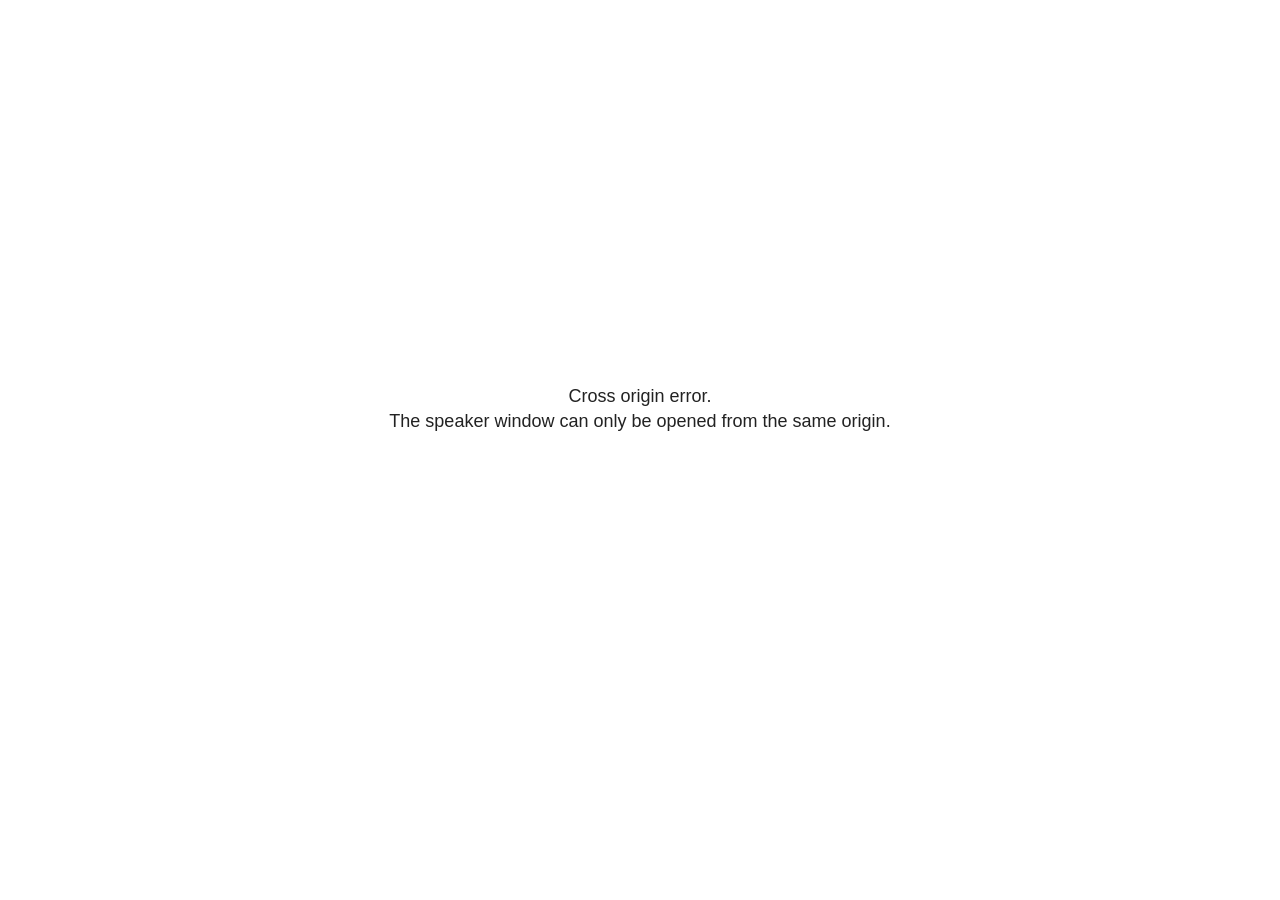
<file: _freeze/index/libs/revealjs/plugin/notes/speaker-view.html>
<!--
	NOTE: You need to build the notes plugin after making changes to this file.
-->
<html lang="en">
	<head>
		<meta charset="utf-8">

		<title>reveal.js - Speaker View</title>

		<style>
			body {
				font-family: Helvetica;
				font-size: 18px;
			}

			#current-slide,
			#upcoming-slide,
			#speaker-controls {
				padding: 6px;
				box-sizing: border-box;
				-moz-box-sizing: border-box;
			}

			#current-slide iframe,
			#upcoming-slide iframe {
				width: 100%;
				height: 100%;
				border: 1px solid #ddd;
			}

			#current-slide .label,
			#upcoming-slide .label {
				position: absolute;
				top: 10px;
				left: 10px;
				z-index: 2;
			}

			#connection-status {
				position: absolute;
				top: 0;
				left: 0;
				width: 100%;
				height: 100%;
				z-index: 20;
				padding: 30% 20% 20% 20%;
				font-size: 18px;
				color: #222;
				background: #fff;
				text-align: center;
				box-sizing: border-box;
				line-height: 1.4;
			}

			.overlay-element {
				height: 34px;
				line-height: 34px;
				padding: 0 10px;
				text-shadow: none;
				background: rgba( 220, 220, 220, 0.8 );
				color: #222;
				font-size: 14px;
			}

			.overlay-element.interactive:hover {
				background: rgba( 220, 220, 220, 1 );
			}

			#current-slide {
				position: absolute;
				width: 60%;
				height: 100%;
				top: 0;
				left: 0;
				padding-right: 0;
			}

			#upcoming-slide {
				position: absolute;
				width: 40%;
				height: 40%;
				right: 0;
				top: 0;
			}

			/* Speaker controls */
			#speaker-controls {
				position: absolute;
				top: 40%;
				right: 0;
				width: 40%;
				height: 60%;
				overflow: auto;
				font-size: 18px;
			}

				.speaker-controls-time.hidden,
				.speaker-controls-notes.hidden {
					display: none;
				}

				.speaker-controls-time .label,
				.speaker-controls-pace .label,
				.speaker-controls-notes .label {
					text-transform: uppercase;
					font-weight: normal;
					font-size: 0.66em;
					color: #666;
					margin: 0;
				}

				.speaker-controls-time, .speaker-controls-pace {
					border-bottom: 1px solid rgba( 200, 200, 200, 0.5 );
					margin-bottom: 10px;
					padding: 10px 16px;
					padding-bottom: 20px;
					cursor: pointer;
				}

				.speaker-controls-time .reset-button {
					opacity: 0;
					float: right;
					color: #666;
					text-decoration: none;
				}
				.speaker-controls-time:hover .reset-button {
					opacity: 1;
				}

				.speaker-controls-time .timer,
				.speaker-controls-time .clock {
					width: 50%;
				}

				.speaker-controls-time .timer,
				.speaker-controls-time .clock,
				.speaker-controls-time .pacing .hours-value,
				.speaker-controls-time .pacing .minutes-value,
				.speaker-controls-time .pacing .seconds-value {
					font-size: 1.9em;
				}

				.speaker-controls-time .timer {
					float: left;
				}

				.speaker-controls-time .clock {
					float: right;
					text-align: right;
				}

				.speaker-controls-time span.mute {
					opacity: 0.3;
				}

				.speaker-controls-time .pacing-title {
					margin-top: 5px;
				}

				.speaker-controls-time .pacing.ahead {
					color: blue;
				}

				.speaker-controls-time .pacing.on-track {
					color: green;
				}

				.speaker-controls-time .pacing.behind {
					color: red;
				}

				.speaker-controls-notes {
					padding: 10px 16px;
				}

				.speaker-controls-notes .value {
					margin-top: 5px;
					line-height: 1.4;
					font-size: 1.2em;
				}

			/* Layout selector */
			#speaker-layout {
				position: absolute;
				top: 10px;
				right: 10px;
				color: #222;
				z-index: 10;
			}
				#speaker-layout select {
					position: absolute;
					width: 100%;
					height: 100%;
					top: 0;
					left: 0;
					border: 0;
					box-shadow: 0;
					cursor: pointer;
					opacity: 0;

					font-size: 1em;
					background-color: transparent;

					-moz-appearance: none;
					-webkit-appearance: none;
					-webkit-tap-highlight-color: rgba(0, 0, 0, 0);
				}

				#speaker-layout select:focus {
					outline: none;
					box-shadow: none;
				}

			.clear {
				clear: both;
			}

			/* Speaker layout: Wide */
			body[data-speaker-layout="wide"] #current-slide,
			body[data-speaker-layout="wide"] #upcoming-slide {
				width: 50%;
				height: 45%;
				padding: 6px;
			}

			body[data-speaker-layout="wide"] #current-slide {
				top: 0;
				left: 0;
			}

			body[data-speaker-layout="wide"] #upcoming-slide {
				top: 0;
				left: 50%;
			}

			body[data-speaker-layout="wide"] #speaker-controls {
				top: 45%;
				left: 0;
				width: 100%;
				height: 50%;
				font-size: 1.25em;
			}

			/* Speaker layout: Tall */
			body[data-speaker-layout="tall"] #current-slide,
			body[data-speaker-layout="tall"] #upcoming-slide {
				width: 45%;
				height: 50%;
				padding: 6px;
			}

			body[data-speaker-layout="tall"] #current-slide {
				top: 0;
				left: 0;
			}

			body[data-speaker-layout="tall"] #upcoming-slide {
				top: 50%;
				left: 0;
			}

			body[data-speaker-layout="tall"] #speaker-controls {
				padding-top: 40px;
				top: 0;
				left: 45%;
				width: 55%;
				height: 100%;
				font-size: 1.25em;
			}

			/* Speaker layout: Notes only */
			body[data-speaker-layout="notes-only"] #current-slide,
			body[data-speaker-layout="notes-only"] #upcoming-slide {
				display: none;
			}

			body[data-speaker-layout="notes-only"] #speaker-controls {
				padding-top: 40px;
				top: 0;
				left: 0;
				width: 100%;
				height: 100%;
				font-size: 1.25em;
			}

			@media screen and (max-width: 1080px) {
				body[data-speaker-layout="default"] #speaker-controls {
					font-size: 16px;
				}
			}

			@media screen and (max-width: 900px) {
				body[data-speaker-layout="default"] #speaker-controls {
					font-size: 14px;
				}
			}

			@media screen and (max-width: 800px) {
				body[data-speaker-layout="default"] #speaker-controls {
					font-size: 12px;
				}
			}

		</style>
	</head>

	<body>

		<div id="connection-status">Loading speaker view...</div>

		<div id="current-slide"></div>
		<div id="upcoming-slide"><span class="overlay-element label">Upcoming</span></div>
		<div id="speaker-controls">
			<div class="speaker-controls-time">
				<h4 class="label">Time <span class="reset-button">Click to Reset</span></h4>
				<div class="clock">
					<span class="clock-value">0:00 AM</span>
				</div>
				<div class="timer">
					<span class="hours-value">00</span><span class="minutes-value">:00</span><span class="seconds-value">:00</span>
				</div>
				<div class="clear"></div>

				<h4 class="label pacing-title" style="display: none">Pacing – Time to finish current slide</h4>
				<div class="pacing" style="display: none">
					<span class="hours-value">00</span><span class="minutes-value">:00</span><span class="seconds-value">:00</span>
				</div>
			</div>

			<div class="speaker-controls-notes hidden">
				<h4 class="label">Notes</h4>
				<div class="value"></div>
			</div>
		</div>
		<div id="speaker-layout" class="overlay-element interactive">
			<span class="speaker-layout-label"></span>
			<select class="speaker-layout-dropdown"></select>
		</div>

		<script>

			(function() {

				var notes,
					notesValue,
					currentState,
					currentSlide,
					upcomingSlide,
					layoutLabel,
					layoutDropdown,
					pendingCalls = {},
					lastRevealApiCallId = 0,
					connected = false

				var connectionStatus = document.querySelector( '#connection-status' );

				var SPEAKER_LAYOUTS = {
					'default': 'Default',
					'wide': 'Wide',
					'tall': 'Tall',
					'notes-only': 'Notes only'
				};

				setupLayout();

				let openerOrigin;

				try {
					openerOrigin = window.opener.location.origin;
				}
				catch ( error ) { console.warn( error ) }

				// In order to prevent XSS, the speaker view will only run if its
				// opener has the same origin as itself
				if( window.location.origin !== openerOrigin ) {
					connectionStatus.innerHTML = 'Cross origin error.<br>The speaker window can only be opened from the same origin.';
					return;
				}

				var connectionTimeout = setTimeout( function() {
					connectionStatus.innerHTML = 'Error connecting to main window.<br>Please try closing and reopening the speaker view.';
				}, 5000 );

				window.addEventListener( 'message', function( event ) {

					// Validate the origin of all messages to avoid parsing messages
					// that aren't meant for us. Ignore when running off file:// so
					// that the speaker view continues to work without a web server.
					if( window.location.origin !== event.origin && window.location.origin !== 'file://' ) {
						return
					}

					clearTimeout( connectionTimeout );
					connectionStatus.style.display = 'none';

					var data = JSON.parse( event.data );

					// The overview mode is only useful to the reveal.js instance
					// where navigation occurs so we don't sync it
					if( data.state ) delete data.state.overview;

					// Messages sent by the notes plugin inside of the main window
					if( data && data.namespace === 'reveal-notes' ) {
						if( data.type === 'connect' ) {
							handleConnectMessage( data );
						}
						else if( data.type === 'state' ) {
							handleStateMessage( data );
						}
						else if( data.type === 'return' ) {
							pendingCalls[data.callId](data.result);
							delete pendingCalls[data.callId];
						}
					}
					// Messages sent by the reveal.js inside of the current slide preview
					else if( data && data.namespace === 'reveal' ) {
						if( /ready/.test( data.eventName ) ) {
							// Send a message back to notify that the handshake is complete
							window.opener.postMessage( JSON.stringify({ namespace: 'reveal-notes', type: 'connected'} ), '*' );
						}
						else if( /slidechanged|fragmentshown|fragmenthidden|paused|resumed/.test( data.eventName ) && currentState !== JSON.stringify( data.state ) ) {

							dispatchStateToMainWindow( data.state );

						}
					}

				} );

				/**
				 * Updates the presentation in the main window to match the state
				 * of the presentation in the notes window.
				 */
				const dispatchStateToMainWindow = debounce(( state ) => {
					window.opener.postMessage( JSON.stringify({ method: 'setState', args: [ state ]} ), '*' );
				}, 500);

				/**
				 * Asynchronously calls the Reveal.js API of the main frame.
				 */
				function callRevealApi( methodName, methodArguments, callback ) {

					var callId = ++lastRevealApiCallId;
					pendingCalls[callId] = callback;
					window.opener.postMessage( JSON.stringify( {
						namespace: 'reveal-notes',
						type: 'call',
						callId: callId,
						methodName: methodName,
						arguments: methodArguments
					} ), '*' );

				}

				/**
				 * Called when the main window is trying to establish a
				 * connection.
				 */
				function handleConnectMessage( data ) {

					if( connected === false ) {
						connected = true;

						setupIframes( data );
						setupKeyboard();
						setupNotes();
						setupTimer();
						setupHeartbeat();
					}

				}

				/**
				 * Called when the main window sends an updated state.
				 */
				function handleStateMessage( data ) {

					// Store the most recently set state to avoid circular loops
					// applying the same state
					currentState = JSON.stringify( data.state );

					// No need for updating the notes in case of fragment changes
					if ( data.notes ) {
						notes.classList.remove( 'hidden' );
						notesValue.style.whiteSpace = data.whitespace;
						if( data.markdown ) {
							notesValue.innerHTML = marked( data.notes );
						}
						else {
							notesValue.innerHTML = data.notes;
						}
					}
					else {
						notes.classList.add( 'hidden' );
					}

					// Update the note slides
					currentSlide.contentWindow.postMessage( JSON.stringify({ method: 'setState', args: [ data.state ] }), '*' );
					upcomingSlide.contentWindow.postMessage( JSON.stringify({ method: 'setState', args: [ data.state ] }), '*' );
					upcomingSlide.contentWindow.postMessage( JSON.stringify({ method: 'next' }), '*' );

				}

				// Limit to max one state update per X ms
				handleStateMessage = debounce( handleStateMessage, 200 );

				/**
				 * Forward keyboard events to the current slide window.
				 * This enables keyboard events to work even if focus
				 * isn't set on the current slide iframe.
				 *
				 * Block F5 default handling, it reloads and disconnects
				 * the speaker notes window.
				 */
				function setupKeyboard() {

					document.addEventListener( 'keydown', function( event ) {
						if( event.keyCode === 116 || ( event.metaKey && event.keyCode === 82 ) ) {
							event.preventDefault();
							return false;
						}
						currentSlide.contentWindow.postMessage( JSON.stringify({ method: 'triggerKey', args: [ event.keyCode ] }), '*' );
					} );

				}

				/**
				 * Creates the preview iframes.
				 */
				function setupIframes( data ) {

					var params = [
						'receiver',
						'progress=false',
						'history=false',
						'transition=none',
						'autoSlide=0',
						'backgroundTransition=none'
					].join( '&' );

					var urlSeparator = /\?/.test(data.url) ? '&' : '?';
					var hash = '#/' + data.state.indexh + '/' + data.state.indexv;
					var currentURL = data.url + urlSeparator + params + '&scrollActivationWidth=false&postMessageEvents=true' + hash;
					var upcomingURL = data.url + urlSeparator + params + '&scrollActivationWidth=false&controls=false' + hash;

					currentSlide = document.createElement( 'iframe' );
					currentSlide.setAttribute( 'width', 1280 );
					currentSlide.setAttribute( 'height', 1024 );
					currentSlide.setAttribute( 'src', currentURL );
					document.querySelector( '#current-slide' ).appendChild( currentSlide );

					upcomingSlide = document.createElement( 'iframe' );
					upcomingSlide.setAttribute( 'width', 640 );
					upcomingSlide.setAttribute( 'height', 512 );
					upcomingSlide.setAttribute( 'src', upcomingURL );
					document.querySelector( '#upcoming-slide' ).appendChild( upcomingSlide );

				}

				/**
				 * Setup the notes UI.
				 */
				function setupNotes() {

					notes = document.querySelector( '.speaker-controls-notes' );
					notesValue = document.querySelector( '.speaker-controls-notes .value' );

				}

				/**
				 * We send out a heartbeat at all times to ensure we can
				 * reconnect with the main presentation window after reloads.
				 */
				function setupHeartbeat() {

					setInterval( () => {
						window.opener.postMessage( JSON.stringify({ namespace: 'reveal-notes', type: 'heartbeat'} ), '*' );
					}, 1000 );

				}

				function getTimings( callback ) {

					callRevealApi( 'getSlidesAttributes', [], function ( slideAttributes ) {
						callRevealApi( 'getConfig', [], function ( config ) {
							var totalTime = config.totalTime;
							var minTimePerSlide = config.minimumTimePerSlide || 0;
							var defaultTiming = config.defaultTiming;
							if ((defaultTiming == null) && (totalTime == null)) {
								callback(null);
								return;
							}
							// Setting totalTime overrides defaultTiming
							if (totalTime) {
								defaultTiming = 0;
							}
							var timings = [];
							for ( var i in slideAttributes ) {
								var slide = slideAttributes[ i ];
								var timing = defaultTiming;
								if( slide.hasOwnProperty( 'data-timing' )) {
									var t = slide[ 'data-timing' ];
									timing = parseInt(t);
									if( isNaN(timing) ) {
										console.warn("Could not parse timing '" + t + "' of slide " + i + "; using default of " + defaultTiming);
										timing = defaultTiming;
									}
								}
								timings.push(timing);
							}
							if ( totalTime ) {
								// After we've allocated time to individual slides, we summarize it and
								// subtract it from the total time
								var remainingTime = totalTime - timings.reduce( function(a, b) { return a + b; }, 0 );
								// The remaining time is divided by the number of slides that have 0 seconds
								// allocated at the moment, giving the average time-per-slide on the remaining slides
								var remainingSlides = (timings.filter( function(x) { return x == 0 }) ).length
								var timePerSlide = Math.round( remainingTime / remainingSlides, 0 )
								// And now we replace every zero-value timing with that average
								timings = timings.map( function(x) { return (x==0 ? timePerSlide : x) } );
							}
							var slidesUnderMinimum = timings.filter( function(x) { return (x < minTimePerSlide) } ).length
							if ( slidesUnderMinimum ) {
								message = "The pacing time for " + slidesUnderMinimum + " slide(s) is under the configured minimum of " + minTimePerSlide + " seconds. Check the data-timing attribute on individual slides, or consider increasing the totalTime or minimumTimePerSlide configuration options (or removing some slides).";
								alert(message);
							}
							callback( timings );
						} );
					} );

				}

				/**
				 * Return the number of seconds allocated for presenting
				 * all slides up to and including this one.
				 */
				function getTimeAllocated( timings, callback ) {

					callRevealApi( 'getSlidePastCount', [], function ( currentSlide ) {
						var allocated = 0;
						for (var i in timings.slice(0, currentSlide + 1)) {
							allocated += timings[i];
						}
						callback( allocated );
					} );

				}

				/**
				 * Create the timer and clock and start updating them
				 * at an interval.
				 */
				function setupTimer() {

					var start = new Date(),
					timeEl = document.querySelector( '.speaker-controls-time' ),
					clockEl = timeEl.querySelector( '.clock-value' ),
					hoursEl = timeEl.querySelector( '.hours-value' ),
					minutesEl = timeEl.querySelector( '.minutes-value' ),
					secondsEl = timeEl.querySelector( '.seconds-value' ),
					pacingTitleEl = timeEl.querySelector( '.pacing-title' ),
					pacingEl = timeEl.querySelector( '.pacing' ),
					pacingHoursEl = pacingEl.querySelector( '.hours-value' ),
					pacingMinutesEl = pacingEl.querySelector( '.minutes-value' ),
					pacingSecondsEl = pacingEl.querySelector( '.seconds-value' );

					var timings = null;
					getTimings( function ( _timings ) {

						timings = _timings;
						if (_timings !== null) {
							pacingTitleEl.style.removeProperty('display');
							pacingEl.style.removeProperty('display');
						}

						// Update once directly
						_updateTimer();

						// Then update every second
						setInterval( _updateTimer, 1000 );

					} );


					function _resetTimer() {

						if (timings == null) {
							start = new Date();
							_updateTimer();
						}
						else {
							// Reset timer to beginning of current slide
							getTimeAllocated( timings, function ( slideEndTimingSeconds ) {
								var slideEndTiming = slideEndTimingSeconds * 1000;
								callRevealApi( 'getSlidePastCount', [], function ( currentSlide ) {
									var currentSlideTiming = timings[currentSlide] * 1000;
									var previousSlidesTiming = slideEndTiming - currentSlideTiming;
									var now = new Date();
									start = new Date(now.getTime() - previousSlidesTiming);
									_updateTimer();
								} );
							} );
						}

					}

					timeEl.addEventListener( 'click', function() {
						_resetTimer();
						return false;
					} );

					function _displayTime( hrEl, minEl, secEl, time) {

						var sign = Math.sign(time) == -1 ? "-" : "";
						time = Math.abs(Math.round(time / 1000));
						var seconds = time % 60;
						var minutes = Math.floor( time / 60 ) % 60 ;
						var hours = Math.floor( time / ( 60 * 60 )) ;
						hrEl.innerHTML = sign + zeroPadInteger( hours );
						if (hours == 0) {
							hrEl.classList.add( 'mute' );
						}
						else {
							hrEl.classList.remove( 'mute' );
						}
						minEl.innerHTML = ':' + zeroPadInteger( minutes );
						if (hours == 0 && minutes == 0) {
							minEl.classList.add( 'mute' );
						}
						else {
							minEl.classList.remove( 'mute' );
						}
						secEl.innerHTML = ':' + zeroPadInteger( seconds );
					}

					function _updateTimer() {

						var diff, hours, minutes, seconds,
						now = new Date();

						diff = now.getTime() - start.getTime();

						clockEl.innerHTML = now.toLocaleTimeString( 'en-US', { hour12: true, hour: '2-digit', minute:'2-digit' } );
						_displayTime( hoursEl, minutesEl, secondsEl, diff );
						if (timings !== null) {
							_updatePacing(diff);
						}

					}

					function _updatePacing(diff) {

						getTimeAllocated( timings, function ( slideEndTimingSeconds ) {
							var slideEndTiming = slideEndTimingSeconds * 1000;

							callRevealApi( 'getSlidePastCount', [], function ( currentSlide ) {
								var currentSlideTiming = timings[currentSlide] * 1000;
								var timeLeftCurrentSlide = slideEndTiming - diff;
								if (timeLeftCurrentSlide < 0) {
									pacingEl.className = 'pacing behind';
								}
								else if (timeLeftCurrentSlide < currentSlideTiming) {
									pacingEl.className = 'pacing on-track';
								}
								else {
									pacingEl.className = 'pacing ahead';
								}
								_displayTime( pacingHoursEl, pacingMinutesEl, pacingSecondsEl, timeLeftCurrentSlide );
							} );
						} );
					}

				}

				/**
				 * Sets up the speaker view layout and layout selector.
				 */
				function setupLayout() {

					layoutDropdown = document.querySelector( '.speaker-layout-dropdown' );
					layoutLabel = document.querySelector( '.speaker-layout-label' );

					// Render the list of available layouts
					for( var id in SPEAKER_LAYOUTS ) {
						var option = document.createElement( 'option' );
						option.setAttribute( 'value', id );
						option.textContent = SPEAKER_LAYOUTS[ id ];
						layoutDropdown.appendChild( option );
					}

					// Monitor the dropdown for changes
					layoutDropdown.addEventListener( 'change', function( event ) {

						setLayout( layoutDropdown.value );

					}, false );

					// Restore any currently persisted layout
					setLayout( getLayout() );

				}

				/**
				 * Sets a new speaker view layout. The layout is persisted
				 * in local storage.
				 */
				function setLayout( value ) {

					var title = SPEAKER_LAYOUTS[ value ];

					layoutLabel.innerHTML = 'Layout' + ( title ? ( ': ' + title ) : '' );
					layoutDropdown.value = value;

					document.body.setAttribute( 'data-speaker-layout', value );

					// Persist locally
					if( supportsLocalStorage() ) {
						window.localStorage.setItem( 'reveal-speaker-layout', value );
					}

				}

				/**
				 * Returns the ID of the most recently set speaker layout
				 * or our default layout if none has been set.
				 */
				function getLayout() {

					if( supportsLocalStorage() ) {
						var layout = window.localStorage.getItem( 'reveal-speaker-layout' );
						if( layout ) {
							return layout;
						}
					}

					// Default to the first record in the layouts hash
					for( var id in SPEAKER_LAYOUTS ) {
						return id;
					}

				}

				function supportsLocalStorage() {

					try {
						localStorage.setItem('test', 'test');
						localStorage.removeItem('test');
						return true;
					}
					catch( e ) {
						return false;
					}

				}

				function zeroPadInteger( num ) {

					var str = '00' + parseInt( num );
					return str.substring( str.length - 2 );

				}

				/**
				 * Limits the frequency at which a function can be called.
				 */
				function debounce( fn, ms ) {

					var lastTime = 0,
						timeout;

					return function() {

						var args = arguments;
						var context = this;

						clearTimeout( timeout );

						var timeSinceLastCall = Date.now() - lastTime;
						if( timeSinceLastCall > ms ) {
							fn.apply( context, args );
							lastTime = Date.now();
						}
						else {
							timeout = setTimeout( function() {
								fn.apply( context, args );
								lastTime = Date.now();
							}, ms - timeSinceLastCall );
						}

					}

				}

			})();

		</script>
	</body>
</html>
</file>
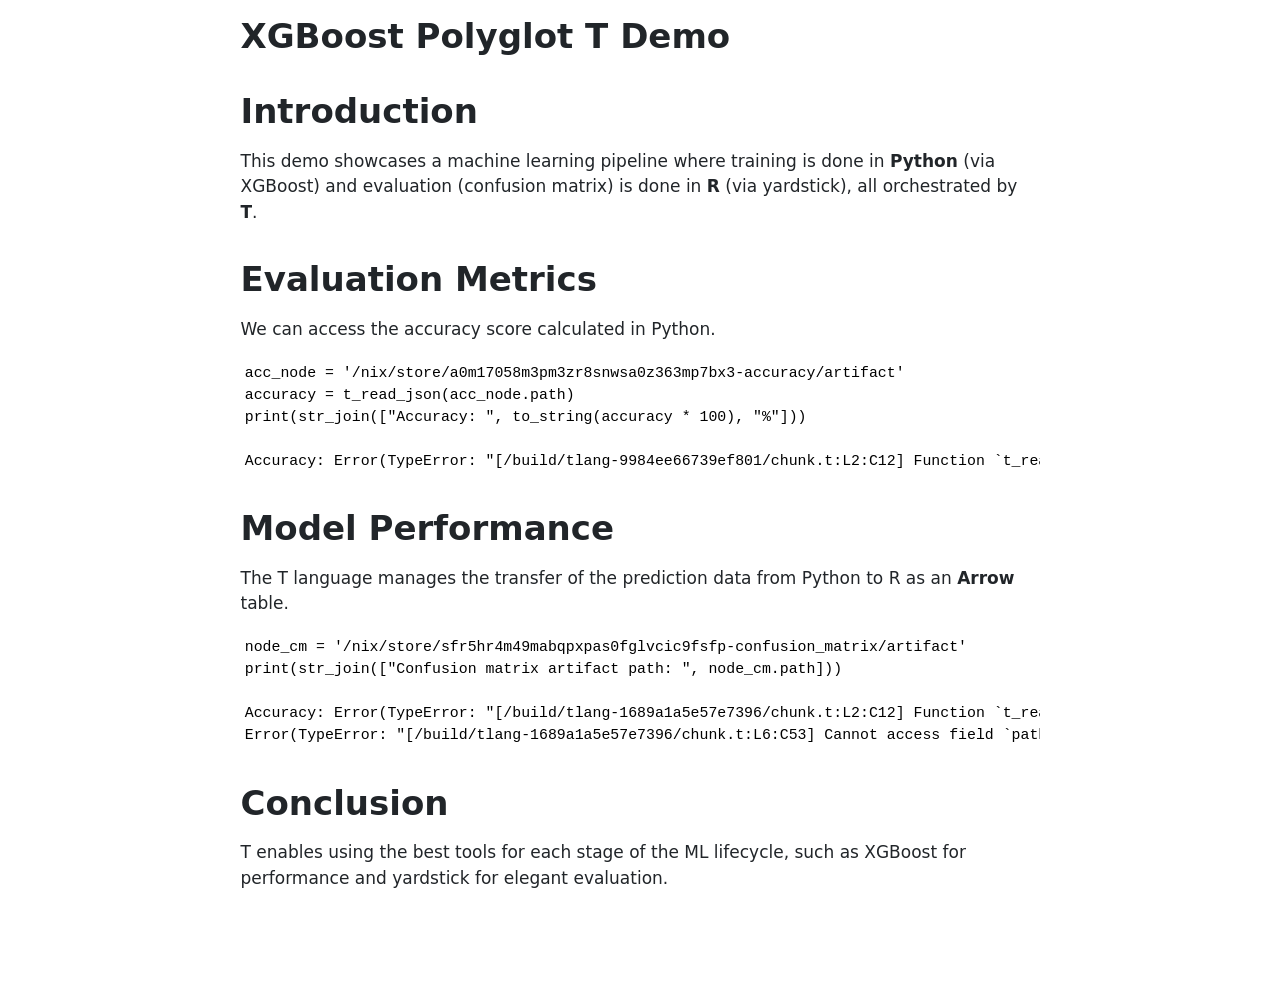
<file: scripts/t_demo/r_py_xgboost_t/pipeline-output/report/artifact/report.html>
<!DOCTYPE html>
<html xmlns="http://www.w3.org/1999/xhtml" lang="en" xml:lang="en"><head>

<meta charset="utf-8">
<meta name="generator" content="quarto-1.8.26">

<meta name="viewport" content="width=device-width, initial-scale=1.0, user-scalable=yes">


<title>XGBoost Polyglot T Demo</title>
<style>
code{white-space: pre-wrap;}
span.smallcaps{font-variant: small-caps;}
div.columns{display: flex; gap: min(4vw, 1.5em);}
div.column{flex: auto; overflow-x: auto;}
div.hanging-indent{margin-left: 1.5em; text-indent: -1.5em;}
ul.task-list{list-style: none;}
ul.task-list li input[type="checkbox"] {
  width: 0.8em;
  margin: 0 0.8em 0.2em -1em; /* quarto-specific, see https://github.com/quarto-dev/quarto-cli/issues/4556 */ 
  vertical-align: middle;
}
</style>


<script src="report_files/libs/clipboard/clipboard.min.js"></script>
<script src="report_files/libs/quarto-html/quarto.js" type="module"></script>
<script src="report_files/libs/quarto-html/tabsets/tabsets.js" type="module"></script>
<script src="report_files/libs/quarto-html/axe/axe-check.js" type="module"></script>
<script src="report_files/libs/quarto-html/popper.min.js"></script>
<script src="report_files/libs/quarto-html/tippy.umd.min.js"></script>
<script src="report_files/libs/quarto-html/anchor.min.js"></script>
<link href="report_files/libs/quarto-html/tippy.css" rel="stylesheet">
<link href="report_files/libs/quarto-html/quarto-syntax-highlighting-587c61ba64f3a5504c4d52d930310e48.css" rel="stylesheet" id="quarto-text-highlighting-styles">
<script src="report_files/libs/bootstrap/bootstrap.min.js"></script>
<link href="report_files/libs/bootstrap/bootstrap-icons.css" rel="stylesheet">
<link href="report_files/libs/bootstrap/bootstrap-3fc975243dbdbd26168c92a0524f7d99.min.css" rel="stylesheet" append-hash="true" id="quarto-bootstrap" data-mode="light">


</head>

<body class="fullcontent quarto-light">

<div id="quarto-content" class="page-columns page-rows-contents page-layout-article">

<main class="content" id="quarto-document-content">

<header id="title-block-header" class="quarto-title-block default">
<div class="quarto-title">
<h1 class="title">XGBoost Polyglot T Demo</h1>
</div>



<div class="quarto-title-meta">

    
  
    
  </div>
  


</header>


<section id="introduction" class="level1">
<h1>Introduction</h1>
<p>This demo showcases a machine learning pipeline where training is done in <strong>Python</strong> (via XGBoost) and evaluation (confusion matrix) is done in <strong>R</strong> (via yardstick), all orchestrated by <strong>T</strong>.</p>
</section>
<section id="evaluation-metrics" class="level1">
<h1>Evaluation Metrics</h1>
<p>We can access the accuracy score calculated in Python.</p>
<pre class="{t}"><code>acc_node = '/nix/store/a0m17058m3pm3zr8snwsa0z363mp7bx3-accuracy/artifact'
accuracy = t_read_json(acc_node.path)
print(str_join(["Accuracy: ", to_string(accuracy * 100), "%"]))</code></pre>
<pre class="text t-output"><code>Accuracy: Error(TypeError: "[/build/tlang-9984ee66739ef801/chunk.t:L2:C12] Function `t_read_json` expects a String path.")% 
</code></pre>
</section>
<section id="model-performance" class="level1">
<h1>Model Performance</h1>
<p>The T language manages the transfer of the prediction data from Python to R as an <strong>Arrow</strong> table.</p>
<pre class="{t}"><code>node_cm = '/nix/store/sfr5hr4m49mabqpxpas0fglvcic9fsfp-confusion_matrix/artifact'
print(str_join(["Confusion matrix artifact path: ", node_cm.path]))</code></pre>
<pre class="text t-output"><code>Accuracy: Error(TypeError: "[/build/tlang-1689a1a5e57e7396/chunk.t:L2:C12] Function `t_read_json` expects a String path.")% 
Error(TypeError: "[/build/tlang-1689a1a5e57e7396/chunk.t:L6:C53] Cannot access field `path` on String.") 
</code></pre>
</section>
<section id="conclusion" class="level1">
<h1>Conclusion</h1>
<p>T enables using the best tools for each stage of the ML lifecycle, such as XGBoost for performance and yardstick for elegant evaluation.</p>
</section>

</main>
<!-- /main column -->
<script id="quarto-html-after-body" type="application/javascript">
  window.document.addEventListener("DOMContentLoaded", function (event) {
    const icon = "";
    const anchorJS = new window.AnchorJS();
    anchorJS.options = {
      placement: 'right',
      icon: icon
    };
    anchorJS.add('.anchored');
    const isCodeAnnotation = (el) => {
      for (const clz of el.classList) {
        if (clz.startsWith('code-annotation-')) {                     
          return true;
        }
      }
      return false;
    }
    const onCopySuccess = function(e) {
      // button target
      const button = e.trigger;
      // don't keep focus
      button.blur();
      // flash "checked"
      button.classList.add('code-copy-button-checked');
      var currentTitle = button.getAttribute("title");
      button.setAttribute("title", "Copied!");
      let tooltip;
      if (window.bootstrap) {
        button.setAttribute("data-bs-toggle", "tooltip");
        button.setAttribute("data-bs-placement", "left");
        button.setAttribute("data-bs-title", "Copied!");
        tooltip = new bootstrap.Tooltip(button, 
          { trigger: "manual", 
            customClass: "code-copy-button-tooltip",
            offset: [0, -8]});
        tooltip.show();    
      }
      setTimeout(function() {
        if (tooltip) {
          tooltip.hide();
          button.removeAttribute("data-bs-title");
          button.removeAttribute("data-bs-toggle");
          button.removeAttribute("data-bs-placement");
        }
        button.setAttribute("title", currentTitle);
        button.classList.remove('code-copy-button-checked');
      }, 1000);
      // clear code selection
      e.clearSelection();
    }
    const getTextToCopy = function(trigger) {
      const outerScaffold = trigger.parentElement.cloneNode(true);
      const codeEl = outerScaffold.querySelector('code');
      for (const childEl of codeEl.children) {
        if (isCodeAnnotation(childEl)) {
          childEl.remove();
        }
      }
      return codeEl.innerText;
    }
    const clipboard = new window.ClipboardJS('.code-copy-button:not([data-in-quarto-modal])', {
      text: getTextToCopy
    });
    clipboard.on('success', onCopySuccess);
    if (window.document.getElementById('quarto-embedded-source-code-modal')) {
      const clipboardModal = new window.ClipboardJS('.code-copy-button[data-in-quarto-modal]', {
        text: getTextToCopy,
        container: window.document.getElementById('quarto-embedded-source-code-modal')
      });
      clipboardModal.on('success', onCopySuccess);
    }
      var localhostRegex = new RegExp(/^(?:http|https):\/\/localhost\:?[0-9]*\//);
      var mailtoRegex = new RegExp(/^mailto:/);
        var filterRegex = new RegExp('/' + window.location.host + '/');
      var isInternal = (href) => {
          return filterRegex.test(href) || localhostRegex.test(href) || mailtoRegex.test(href);
      }
      // Inspect non-navigation links and adorn them if external
     var links = window.document.querySelectorAll('a[href]:not(.nav-link):not(.navbar-brand):not(.toc-action):not(.sidebar-link):not(.sidebar-item-toggle):not(.pagination-link):not(.no-external):not([aria-hidden]):not(.dropdown-item):not(.quarto-navigation-tool):not(.about-link)');
      for (var i=0; i<links.length; i++) {
        const link = links[i];
        if (!isInternal(link.href)) {
          // undo the damage that might have been done by quarto-nav.js in the case of
          // links that we want to consider external
          if (link.dataset.originalHref !== undefined) {
            link.href = link.dataset.originalHref;
          }
        }
      }
    function tippyHover(el, contentFn, onTriggerFn, onUntriggerFn) {
      const config = {
        allowHTML: true,
        maxWidth: 500,
        delay: 100,
        arrow: false,
        appendTo: function(el) {
            return el.parentElement;
        },
        interactive: true,
        interactiveBorder: 10,
        theme: 'quarto',
        placement: 'bottom-start',
      };
      if (contentFn) {
        config.content = contentFn;
      }
      if (onTriggerFn) {
        config.onTrigger = onTriggerFn;
      }
      if (onUntriggerFn) {
        config.onUntrigger = onUntriggerFn;
      }
      window.tippy(el, config); 
    }
    const noterefs = window.document.querySelectorAll('a[role="doc-noteref"]');
    for (var i=0; i<noterefs.length; i++) {
      const ref = noterefs[i];
      tippyHover(ref, function() {
        // use id or data attribute instead here
        let href = ref.getAttribute('data-footnote-href') || ref.getAttribute('href');
        try { href = new URL(href).hash; } catch {}
        const id = href.replace(/^#\/?/, "");
        const note = window.document.getElementById(id);
        if (note) {
          return note.innerHTML;
        } else {
          return "";
        }
      });
    }
    const xrefs = window.document.querySelectorAll('a.quarto-xref');
    const processXRef = (id, note) => {
      // Strip column container classes
      const stripColumnClz = (el) => {
        el.classList.remove("page-full", "page-columns");
        if (el.children) {
          for (const child of el.children) {
            stripColumnClz(child);
          }
        }
      }
      stripColumnClz(note)
      if (id === null || id.startsWith('sec-')) {
        // Special case sections, only their first couple elements
        const container = document.createElement("div");
        if (note.children && note.children.length > 2) {
          container.appendChild(note.children[0].cloneNode(true));
          for (let i = 1; i < note.children.length; i++) {
            const child = note.children[i];
            if (child.tagName === "P" && child.innerText === "") {
              continue;
            } else {
              container.appendChild(child.cloneNode(true));
              break;
            }
          }
          if (window.Quarto?.typesetMath) {
            window.Quarto.typesetMath(container);
          }
          return container.innerHTML
        } else {
          if (window.Quarto?.typesetMath) {
            window.Quarto.typesetMath(note);
          }
          return note.innerHTML;
        }
      } else {
        // Remove any anchor links if they are present
        const anchorLink = note.querySelector('a.anchorjs-link');
        if (anchorLink) {
          anchorLink.remove();
        }
        if (window.Quarto?.typesetMath) {
          window.Quarto.typesetMath(note);
        }
        if (note.classList.contains("callout")) {
          return note.outerHTML;
        } else {
          return note.innerHTML;
        }
      }
    }
    for (var i=0; i<xrefs.length; i++) {
      const xref = xrefs[i];
      tippyHover(xref, undefined, function(instance) {
        instance.disable();
        let url = xref.getAttribute('href');
        let hash = undefined; 
        if (url.startsWith('#')) {
          hash = url;
        } else {
          try { hash = new URL(url).hash; } catch {}
        }
        if (hash) {
          const id = hash.replace(/^#\/?/, "");
          const note = window.document.getElementById(id);
          if (note !== null) {
            try {
              const html = processXRef(id, note.cloneNode(true));
              instance.setContent(html);
            } finally {
              instance.enable();
              instance.show();
            }
          } else {
            // See if we can fetch this
            fetch(url.split('#')[0])
            .then(res => res.text())
            .then(html => {
              const parser = new DOMParser();
              const htmlDoc = parser.parseFromString(html, "text/html");
              const note = htmlDoc.getElementById(id);
              if (note !== null) {
                const html = processXRef(id, note);
                instance.setContent(html);
              } 
            }).finally(() => {
              instance.enable();
              instance.show();
            });
          }
        } else {
          // See if we can fetch a full url (with no hash to target)
          // This is a special case and we should probably do some content thinning / targeting
          fetch(url)
          .then(res => res.text())
          .then(html => {
            const parser = new DOMParser();
            const htmlDoc = parser.parseFromString(html, "text/html");
            const note = htmlDoc.querySelector('main.content');
            if (note !== null) {
              // This should only happen for chapter cross references
              // (since there is no id in the URL)
              // remove the first header
              if (note.children.length > 0 && note.children[0].tagName === "HEADER") {
                note.children[0].remove();
              }
              const html = processXRef(null, note);
              instance.setContent(html);
            } 
          }).finally(() => {
            instance.enable();
            instance.show();
          });
        }
      }, function(instance) {
      });
    }
        let selectedAnnoteEl;
        const selectorForAnnotation = ( cell, annotation) => {
          let cellAttr = 'data-code-cell="' + cell + '"';
          let lineAttr = 'data-code-annotation="' +  annotation + '"';
          const selector = 'span[' + cellAttr + '][' + lineAttr + ']';
          return selector;
        }
        const selectCodeLines = (annoteEl) => {
          const doc = window.document;
          const targetCell = annoteEl.getAttribute("data-target-cell");
          const targetAnnotation = annoteEl.getAttribute("data-target-annotation");
          const annoteSpan = window.document.querySelector(selectorForAnnotation(targetCell, targetAnnotation));
          const lines = annoteSpan.getAttribute("data-code-lines").split(",");
          const lineIds = lines.map((line) => {
            return targetCell + "-" + line;
          })
          let top = null;
          let height = null;
          let parent = null;
          if (lineIds.length > 0) {
              //compute the position of the single el (top and bottom and make a div)
              const el = window.document.getElementById(lineIds[0]);
              top = el.offsetTop;
              height = el.offsetHeight;
              parent = el.parentElement.parentElement;
            if (lineIds.length > 1) {
              const lastEl = window.document.getElementById(lineIds[lineIds.length - 1]);
              const bottom = lastEl.offsetTop + lastEl.offsetHeight;
              height = bottom - top;
            }
            if (top !== null && height !== null && parent !== null) {
              // cook up a div (if necessary) and position it 
              let div = window.document.getElementById("code-annotation-line-highlight");
              if (div === null) {
                div = window.document.createElement("div");
                div.setAttribute("id", "code-annotation-line-highlight");
                div.style.position = 'absolute';
                parent.appendChild(div);
              }
              div.style.top = top - 2 + "px";
              div.style.height = height + 4 + "px";
              div.style.left = 0;
              let gutterDiv = window.document.getElementById("code-annotation-line-highlight-gutter");
              if (gutterDiv === null) {
                gutterDiv = window.document.createElement("div");
                gutterDiv.setAttribute("id", "code-annotation-line-highlight-gutter");
                gutterDiv.style.position = 'absolute';
                const codeCell = window.document.getElementById(targetCell);
                const gutter = codeCell.querySelector('.code-annotation-gutter');
                gutter.appendChild(gutterDiv);
              }
              gutterDiv.style.top = top - 2 + "px";
              gutterDiv.style.height = height + 4 + "px";
            }
            selectedAnnoteEl = annoteEl;
          }
        };
        const unselectCodeLines = () => {
          const elementsIds = ["code-annotation-line-highlight", "code-annotation-line-highlight-gutter"];
          elementsIds.forEach((elId) => {
            const div = window.document.getElementById(elId);
            if (div) {
              div.remove();
            }
          });
          selectedAnnoteEl = undefined;
        };
          // Handle positioning of the toggle
      window.addEventListener(
        "resize",
        throttle(() => {
          elRect = undefined;
          if (selectedAnnoteEl) {
            selectCodeLines(selectedAnnoteEl);
          }
        }, 10)
      );
      function throttle(fn, ms) {
      let throttle = false;
      let timer;
        return (...args) => {
          if(!throttle) { // first call gets through
              fn.apply(this, args);
              throttle = true;
          } else { // all the others get throttled
              if(timer) clearTimeout(timer); // cancel #2
              timer = setTimeout(() => {
                fn.apply(this, args);
                timer = throttle = false;
              }, ms);
          }
        };
      }
        // Attach click handler to the DT
        const annoteDls = window.document.querySelectorAll('dt[data-target-cell]');
        for (const annoteDlNode of annoteDls) {
          annoteDlNode.addEventListener('click', (event) => {
            const clickedEl = event.target;
            if (clickedEl !== selectedAnnoteEl) {
              unselectCodeLines();
              const activeEl = window.document.querySelector('dt[data-target-cell].code-annotation-active');
              if (activeEl) {
                activeEl.classList.remove('code-annotation-active');
              }
              selectCodeLines(clickedEl);
              clickedEl.classList.add('code-annotation-active');
            } else {
              // Unselect the line
              unselectCodeLines();
              clickedEl.classList.remove('code-annotation-active');
            }
          });
        }
    const findCites = (el) => {
      const parentEl = el.parentElement;
      if (parentEl) {
        const cites = parentEl.dataset.cites;
        if (cites) {
          return {
            el,
            cites: cites.split(' ')
          };
        } else {
          return findCites(el.parentElement)
        }
      } else {
        return undefined;
      }
    };
    var bibliorefs = window.document.querySelectorAll('a[role="doc-biblioref"]');
    for (var i=0; i<bibliorefs.length; i++) {
      const ref = bibliorefs[i];
      const citeInfo = findCites(ref);
      if (citeInfo) {
        tippyHover(citeInfo.el, function() {
          var popup = window.document.createElement('div');
          citeInfo.cites.forEach(function(cite) {
            var citeDiv = window.document.createElement('div');
            citeDiv.classList.add('hanging-indent');
            citeDiv.classList.add('csl-entry');
            var biblioDiv = window.document.getElementById('ref-' + cite);
            if (biblioDiv) {
              citeDiv.innerHTML = biblioDiv.innerHTML;
            }
            popup.appendChild(citeDiv);
          });
          return popup.innerHTML;
        });
      }
    }
  });
  </script>
</div> <!-- /content -->




</body></html>
</file>
<file: scripts/t_demo/r_py_xgboost_t/pipeline-output/report/artifact/report_files/libs/quarto-html/tippy.css>
.tippy-box[data-animation=fade][data-state=hidden]{opacity:0}[data-tippy-root]{max-width:calc(100vw - 10px)}.tippy-box{position:relative;background-color:#333;color:#fff;border-radius:4px;font-size:14px;line-height:1.4;white-space:normal;outline:0;transition-property:transform,visibility,opacity}.tippy-box[data-placement^=top]>.tippy-arrow{bottom:0}.tippy-box[data-placement^=top]>.tippy-arrow:before{bottom:-7px;left:0;border-width:8px 8px 0;border-top-color:initial;transform-origin:center top}.tippy-box[data-placement^=bottom]>.tippy-arrow{top:0}.tippy-box[data-placement^=bottom]>.tippy-arrow:before{top:-7px;left:0;border-width:0 8px 8px;border-bottom-color:initial;transform-origin:center bottom}.tippy-box[data-placement^=left]>.tippy-arrow{right:0}.tippy-box[data-placement^=left]>.tippy-arrow:before{border-width:8px 0 8px 8px;border-left-color:initial;right:-7px;transform-origin:center left}.tippy-box[data-placement^=right]>.tippy-arrow{left:0}.tippy-box[data-placement^=right]>.tippy-arrow:before{left:-7px;border-width:8px 8px 8px 0;border-right-color:initial;transform-origin:center right}.tippy-box[data-inertia][data-state=visible]{transition-timing-function:cubic-bezier(.54,1.5,.38,1.11)}.tippy-arrow{width:16px;height:16px;color:#333}.tippy-arrow:before{content:"";position:absolute;border-color:transparent;border-style:solid}.tippy-content{position:relative;padding:5px 9px;z-index:1}
</file>
<file: scripts/t_demo/r_py_xgboost_t/pipeline-output/report/artifact/report_files/libs/quarto-html/quarto-syntax-highlighting-587c61ba64f3a5504c4d52d930310e48.css>
/* quarto syntax highlight colors */
:root {
  --quarto-hl-ot-color: #003B4F;
  --quarto-hl-at-color: #657422;
  --quarto-hl-ss-color: #20794D;
  --quarto-hl-an-color: #5E5E5E;
  --quarto-hl-fu-color: #4758AB;
  --quarto-hl-st-color: #20794D;
  --quarto-hl-cf-color: #003B4F;
  --quarto-hl-op-color: #5E5E5E;
  --quarto-hl-er-color: #AD0000;
  --quarto-hl-bn-color: #AD0000;
  --quarto-hl-al-color: #AD0000;
  --quarto-hl-va-color: #111111;
  --quarto-hl-bu-color: inherit;
  --quarto-hl-ex-color: inherit;
  --quarto-hl-pp-color: #AD0000;
  --quarto-hl-in-color: #5E5E5E;
  --quarto-hl-vs-color: #20794D;
  --quarto-hl-wa-color: #5E5E5E;
  --quarto-hl-do-color: #5E5E5E;
  --quarto-hl-im-color: #00769E;
  --quarto-hl-ch-color: #20794D;
  --quarto-hl-dt-color: #AD0000;
  --quarto-hl-fl-color: #AD0000;
  --quarto-hl-co-color: #5E5E5E;
  --quarto-hl-cv-color: #5E5E5E;
  --quarto-hl-cn-color: #8f5902;
  --quarto-hl-sc-color: #5E5E5E;
  --quarto-hl-dv-color: #AD0000;
  --quarto-hl-kw-color: #003B4F;
}

/* other quarto variables */
:root {
  --quarto-font-monospace: SFMono-Regular, Menlo, Monaco, Consolas, "Liberation Mono", "Courier New", monospace;
}

/* syntax highlight based on Pandoc's rules */
pre > code.sourceCode > span {
  color: #003B4F;
}

code.sourceCode > span {
  color: #003B4F;
}

div.sourceCode,
div.sourceCode pre.sourceCode {
  color: #003B4F;
}

/* Normal */
code span {
  color: #003B4F;
}

/* Alert */
code span.al {
  color: #AD0000;
  font-style: inherit;
}

/* Annotation */
code span.an {
  color: #5E5E5E;
  font-style: inherit;
}

/* Attribute */
code span.at {
  color: #657422;
  font-style: inherit;
}

/* BaseN */
code span.bn {
  color: #AD0000;
  font-style: inherit;
}

/* BuiltIn */
code span.bu {
  font-style: inherit;
}

/* ControlFlow */
code span.cf {
  color: #003B4F;
  font-weight: bold;
  font-style: inherit;
}

/* Char */
code span.ch {
  color: #20794D;
  font-style: inherit;
}

/* Constant */
code span.cn {
  color: #8f5902;
  font-style: inherit;
}

/* Comment */
code span.co {
  color: #5E5E5E;
  font-style: inherit;
}

/* CommentVar */
code span.cv {
  color: #5E5E5E;
  font-style: italic;
}

/* Documentation */
code span.do {
  color: #5E5E5E;
  font-style: italic;
}

/* DataType */
code span.dt {
  color: #AD0000;
  font-style: inherit;
}

/* DecVal */
code span.dv {
  color: #AD0000;
  font-style: inherit;
}

/* Error */
code span.er {
  color: #AD0000;
  font-style: inherit;
}

/* Extension */
code span.ex {
  font-style: inherit;
}

/* Float */
code span.fl {
  color: #AD0000;
  font-style: inherit;
}

/* Function */
code span.fu {
  color: #4758AB;
  font-style: inherit;
}

/* Import */
code span.im {
  color: #00769E;
  font-style: inherit;
}

/* Information */
code span.in {
  color: #5E5E5E;
  font-style: inherit;
}

/* Keyword */
code span.kw {
  color: #003B4F;
  font-weight: bold;
  font-style: inherit;
}

/* Operator */
code span.op {
  color: #5E5E5E;
  font-style: inherit;
}

/* Other */
code span.ot {
  color: #003B4F;
  font-style: inherit;
}

/* Preprocessor */
code span.pp {
  color: #AD0000;
  font-style: inherit;
}

/* SpecialChar */
code span.sc {
  color: #5E5E5E;
  font-style: inherit;
}

/* SpecialString */
code span.ss {
  color: #20794D;
  font-style: inherit;
}

/* String */
code span.st {
  color: #20794D;
  font-style: inherit;
}

/* Variable */
code span.va {
  color: #111111;
  font-style: inherit;
}

/* VerbatimString */
code span.vs {
  color: #20794D;
  font-style: inherit;
}

/* Warning */
code span.wa {
  color: #5E5E5E;
  font-style: italic;
}

.prevent-inlining {
  content: "</";
}

/*# sourceMappingURL=2dce1cc6c82594539e1579de68416b47.css.map */
</file>
